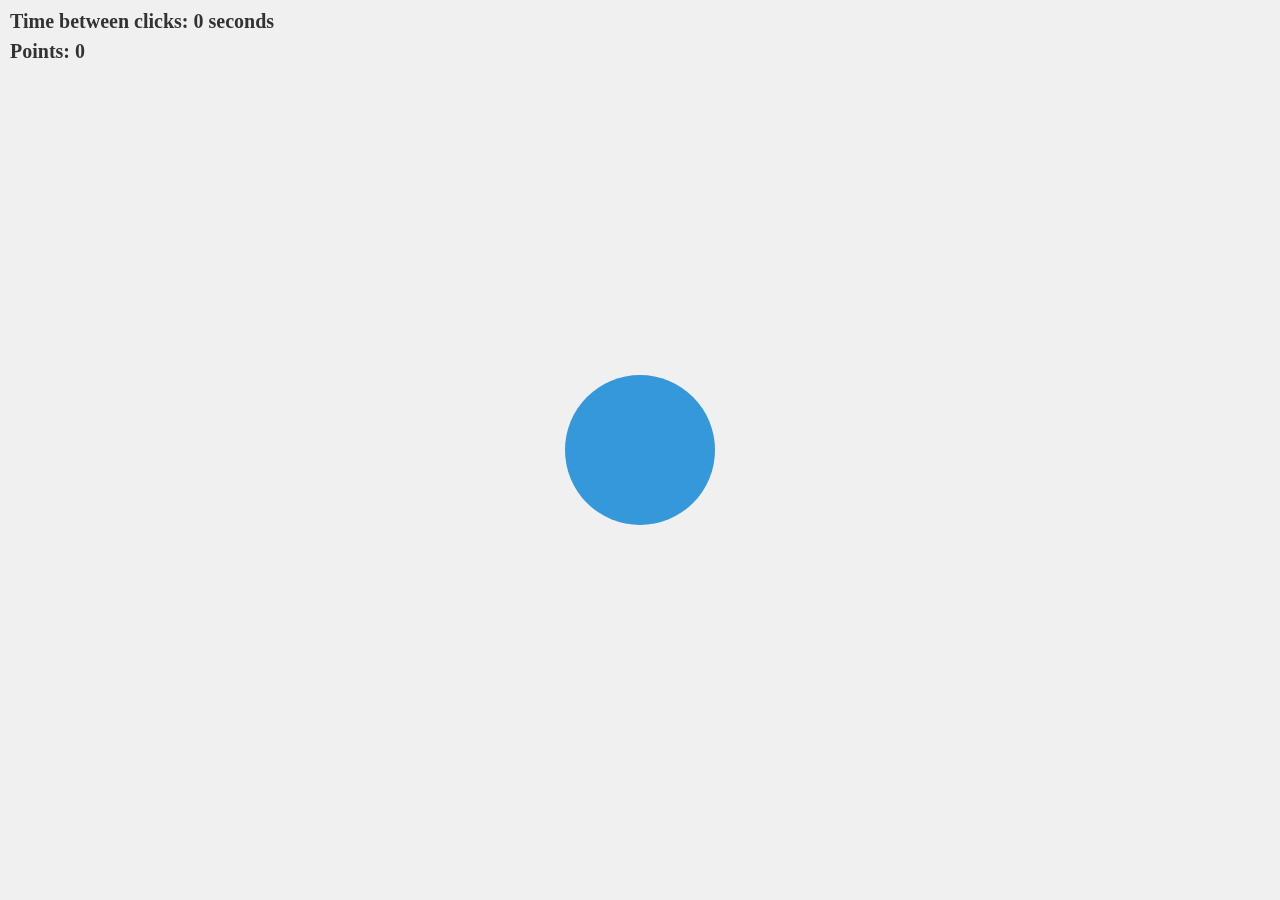
<file: lesson34/index.html>
<!DOCTYPE html>
<html lang="en">
<head>
  <meta charset="UTF-8">
  <meta name="viewport" content="width=device-width, initial-scale=1.0">
  <title>Circle Game with Timer and Points</title>
  <link rel="stylesheet" href="style.css">
</head>
<body>

  <div id="circle"></div>
  <div id="timer">Time between clicks: 0 seconds</div>
  <div id="points">Points: 0</div>

  <script src="main.js"></script>
</body>
</html>
</file>
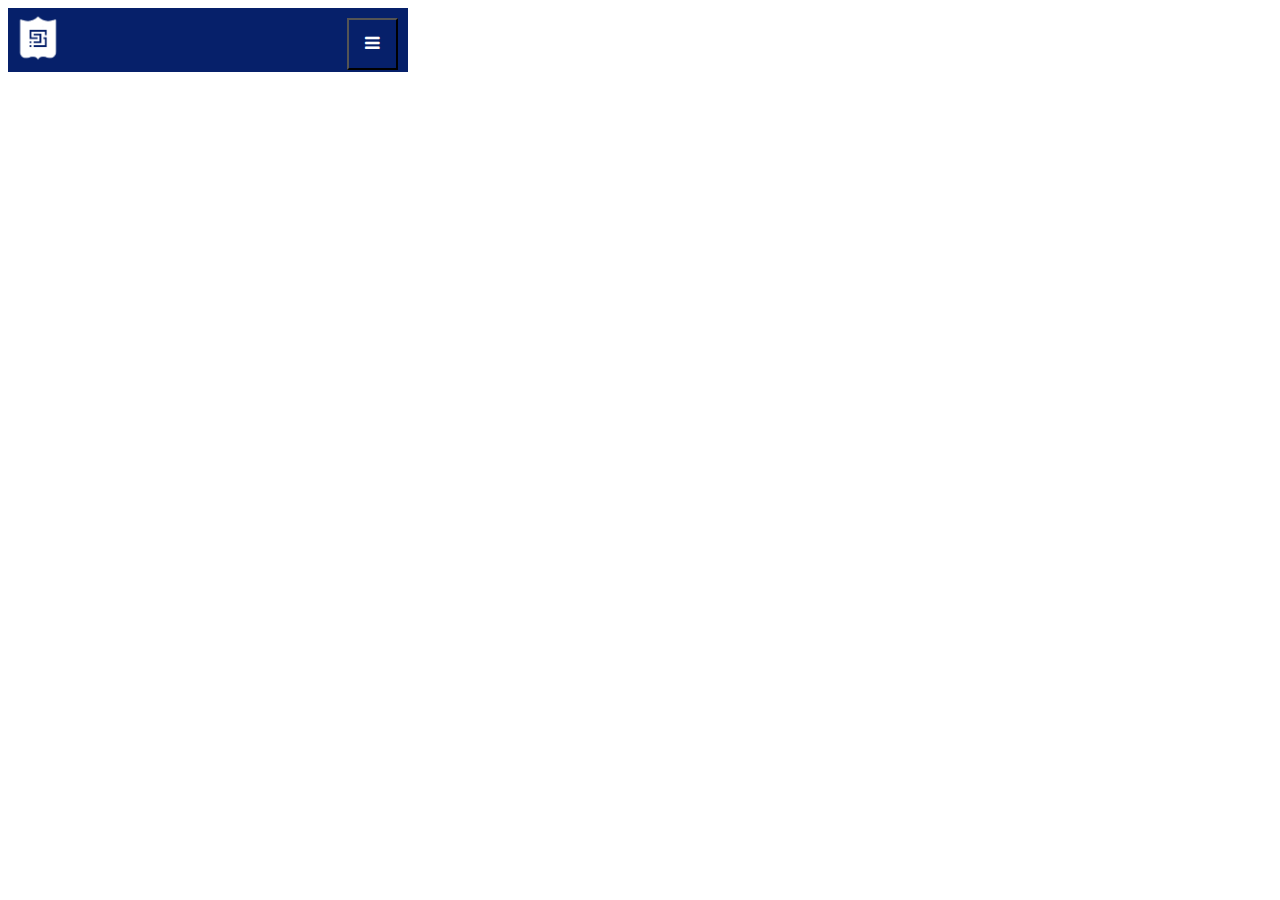
<file: day 35/main.html>
<!DOCTYPE html>
<html lang="en">
<head>
    <meta charset="UTF-8">
    <meta name="viewport" content="width=device-width, initial-scale=1.0">
    <title>Document</title>
    <link rel="stylesheet" href="style.css">
    <link rel="stylesheet" href="https://cdnjs.cloudflare.com/ajax/libs/font-awesome/4.7.0/css/font-awesome.min.css">
</head>
<body>
    
    

    <nav>
        <img src="ds_logo.png" style="height: 60px; width: 60px;">
          <div id="mylinks">
       
          <a href="#new"></a>
          <a href="#about"></a>
          <a href="#contact"></a>

           </div>

       <button class="icon" onclick="openmenu()">
          <i class="fa fa-bars"></i>
        </button>

    </nav>


    <script src="main.js"></script>
</body>
</html>
</file>
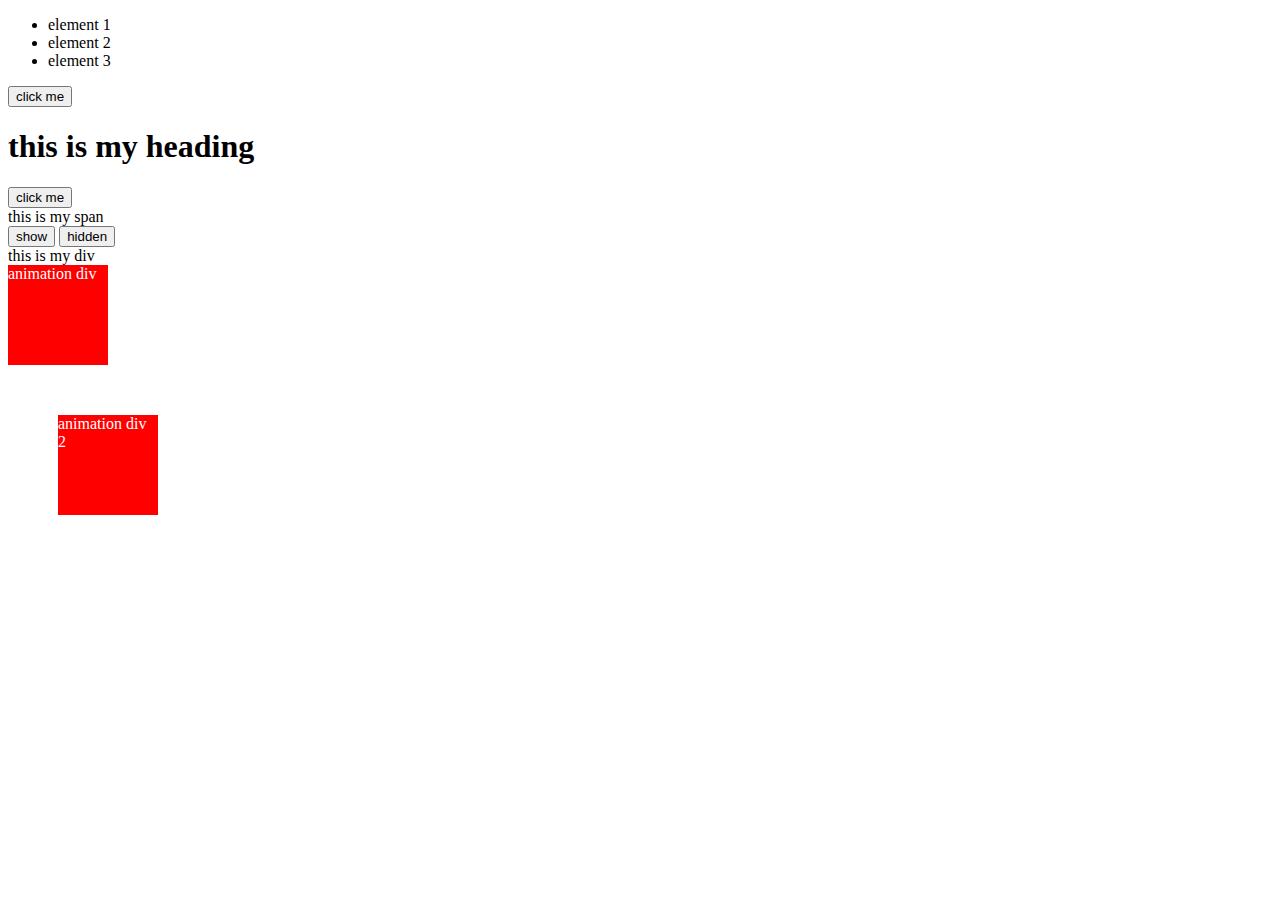
<file: day 36/main.html>
<!DOCTYPE html>
<html lang="en">
<head>
    <meta charset="UTF-8">
    <meta name="viewport" content="width=device-width, initial-scale=1.0">
    <title>Document</title>
 
    <link rel="stylesheet" href="style.css">
</head>
<body>
    


    <ul>
        <li>
            element 1
        </li>
        <li>
            element 2
        </li>
        <li>
            element 3
        </li>
    </ul>



    <button id="btn">click me</button>

    <h1 id="h1">this is my heading</h1>


    <button id="btn2">click me</button>

    <div id="mydiv">
        <span title="my title">
            this is my span
        </span>
    </div>


        <button id="btn3">show</button>
        <button id="btn4">hidden</button>

        <div class="hidden">this is my div</div>

        <div id="square">
            animation div
        </div>

        <div class="testing">
            animation div 2
        </div>


    <script src="https://code.jquery.com/jquery-3.7.1.min.js" integrity="sha256-/JqT3SQfawRcv/BIHPThkBvs0OEvtFFmqPF/lYI/Cxo=" crossorigin="anonymous"></script>

    <script src="main.js"></script>
</body>
</html>
</file>
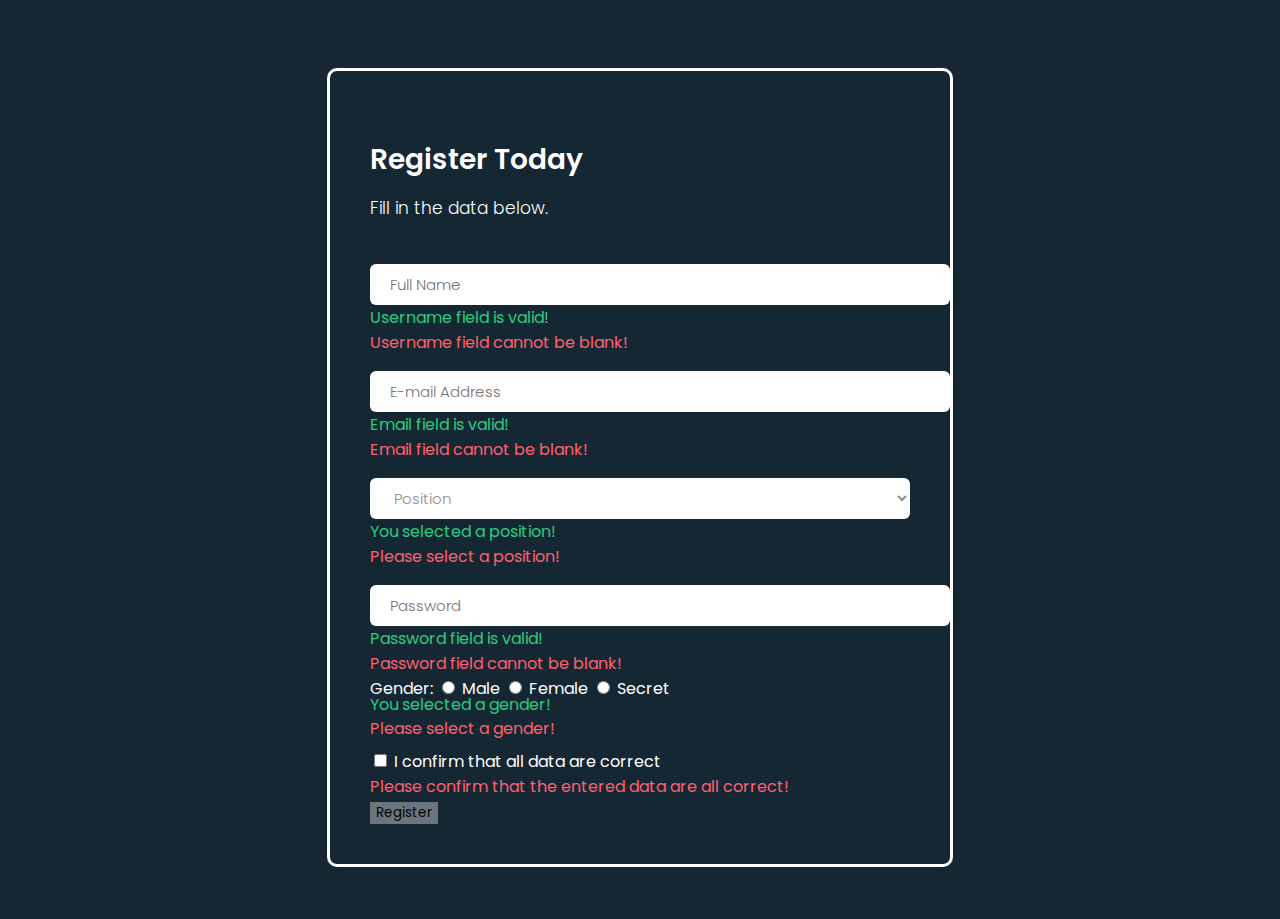
<file: day38/main.html>
<!DOCTYPE html>
<html lang="en">
<head>
    <meta charset="UTF-8">
    <meta name="viewport" content="width=device-width, initial-scale=1.0">
    <title>Document</title>
    <link rel="stylesheet" href="css/style.css">
</head>
<body>
    

    <div class="form-body">
        <div class="row">
            <div class="form-holder">
                <div class="form-content">
                    <div class="form-items">
                        <h3>Register Today</h3>
                        <p>Fill in the data below.</p>
                        <form class="requires-validation" novalidate>

                            <div class="col-md-12">
                               <input class="form-control" type="text" name="name" placeholder="Full Name" required>
                               <div class="valid-feedback">Username field is valid!</div>
                               <div class="invalid-feedback">Username field cannot be blank!</div>
                            </div>

                            <div class="col-md-12">
                                <input class="form-control" type="email" name="email" placeholder="E-mail Address" required>
                                 <div class="valid-feedback">Email field is valid!</div>
                                 <div class="invalid-feedback">Email field cannot be blank!</div>
                            </div>

                           <div class="col-md-12">
                                <select class="form-select mt-3" required>
                                      <option selected disabled value="">Position</option>
                                      <option value="jweb">Junior Web Developer</option>
                                      <option value="sweb">Senior Web Developer</option>
                                      <option value="pmanager">Project Manager</option>
                               </select>
                                <div class="valid-feedback">You selected a position!</div>
                                <div class="invalid-feedback">Please select a position!</div>
                           </div>


                           <div class="col-md-12">
                              <input class="form-control" type="password" name="password" placeholder="Password" required>
                               <div class="valid-feedback">Password field is valid!</div>
                               <div class="invalid-feedback">Password field cannot be blank!</div>
                           </div>


                           <div class="col-md-12 mt-3">
                            <label class="mb-3 mr-1" for="gender">Gender: </label>

                            <input type="radio" class="btn-check" name="gender" id="male" autocomplete="off" required>
                            <label class="btn btn-sm btn-outline-secondary" for="male">Male</label>

                            <input type="radio" class="btn-check" name="gender" id="female" autocomplete="off" required>
                            <label class="btn btn-sm btn-outline-secondary" for="female">Female</label>

                            <input type="radio" class="btn-check" name="gender" id="secret" autocomplete="off" required>
                            <label class="btn btn-sm btn-outline-secondary" for="secret">Secret</label>
                               <div class="valid-feedback mv-up">You selected a gender!</div>
                                <div class="invalid-feedback mv-up">Please select a gender!</div>
                            </div>

                        <div class="form-check">
                          <input class="form-check-input" type="checkbox" value="" id="invalidCheck" required>
                          <label class="form-check-label">I confirm that all data are correct</label>
                         <div class="invalid-feedback">Please confirm that the entered data are all correct!</div>
                        </div>
                  

                            <div class="form-button mt-3">
                                <button id="submit" type="submit" class="btn btn-primary"  onclick="btn()">Register</button>
                            </div>
                        </form>
                    </div>
                </div>
            </div>
        </div>
    </div>







    <script src="main.js"></script>
</body>
</html>
</file>
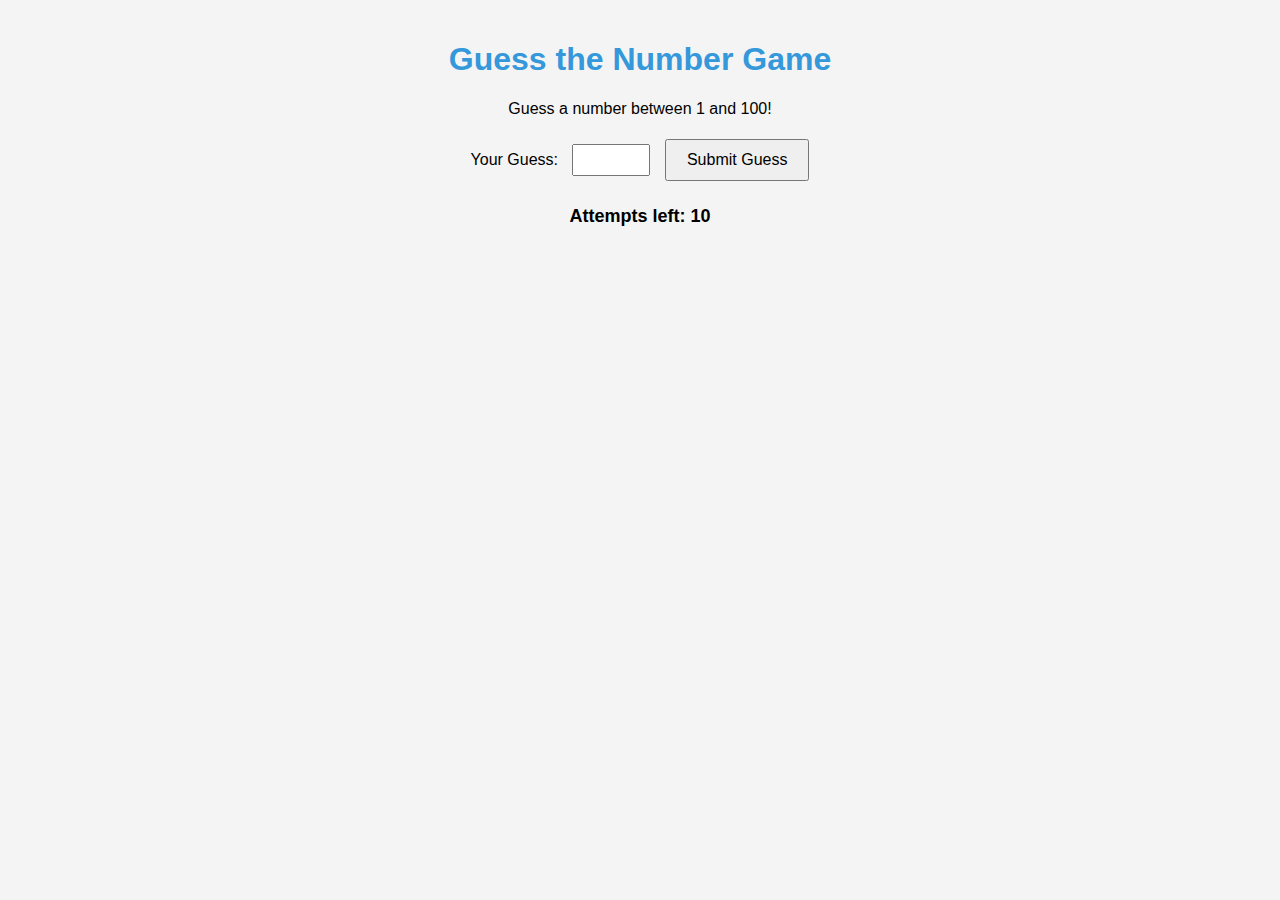
<file: lesson34 pt2/main.html>
<!DOCTYPE html>
<html lang="en">
<head>
  <meta charset="UTF-8">
  <meta name="viewport" content="width=device-width, initial-scale=1.0">
  <title>Guess the Number Game</title>
  <link rel="stylesheet" href="style.css">
</head>
<body>

  <h1>Guess the Number Game</h1>
  <p>Guess a number between 1 and 100!</p>

  <div>
    <label for="userGuess">Your Guess:</label>
    <input type="number" id="userGuess" min="1" max="100">
    <button id="submitGuess">Submit Guess</button>
  </div>

  <div id="message"></div>
  <div id="attempts">Attempts left: 10</div>

  <button id="resetButton" style="display: none;">Play Again</button>

  <script src="main.js"></script>
</body>
</html>
</file>
<file: lesson34/style.css>
body {
    display: flex;
    justify-content: center;
    align-items: center;
    height: 100vh;
    margin: 0;
    background-color: #f0f0f0;
    overflow: hidden;
    flex-direction: column;
    text-align: center;
  }
  
  #circle {
    width: 150px;
    height: 150px;
    background-color: #3498db;
    border-radius: 50%;
    position: absolute;
    cursor: pointer;
    transition: background-color 0.3s, top 0.3s, left 0.3s;
  }
  
  #timer, #points {
    position: fixed;
    top: 10px;
    left: 10px;
    font-size: 20px;
    font-weight: bold;
    color: #333;
    z-index: 10;
  }
  
  #points {
    top: 40px; /* Add some space between the timer and points display */
  }
</file>
<file: day 35/style.css>
nav{
    overflow: hidden;
    background-color: #06206a;
    position: relative;
    max-width: 400px;
}
nav #mylinks{
    display: none;
}

nav a, button{
    color: white;
    padding: 14px 16px;
    text-decoration: none;
    font-size: 17px;
    display: block;
}

nav button.icon{
    background-color: #06206a;
    display: block;
    position: absolute;
    margin-top: 10px;
    right: 10px;
    top: 0;
}
nav a:hover{
    background-color: #ddd;
    color: black;
}
</file>
<file: day 36/style.css>
.clicked{
    width: 150px;
    height: 150px;
    padding: 20px;
    background-color: lightgreen;
}

#square{
    width: 100px;
    height: 100px;
    background: red;
    color: white;
}
.testing{
    width: 100px;
    height: 100px;
    background: red;
    color: white;
    position: relative;
    left: 50px;
    top: 50px;
}
</file>
<file: day38/css/style.css>
@import url('https://fonts.googleapis.com/css2?family=Poppins:wght@300;400;500;700;900&display=swap');

*, body {
    font-family: 'Poppins', sans-serif;
    font-weight: 400;
    -webkit-font-smoothing: antialiased;
    text-rendering: optimizeLegibility;
    -moz-osx-font-smoothing: grayscale;
}

html, body {
    height: 100%;
    background-color: #152733;
    overflow: hidden;
}


.form-holder {
      display: flex;
      flex-direction: column;
      justify-content: center;
      align-items: center;
      text-align: center;
      min-height: 100vh;
}

.form-holder .form-content {
    position: relative;
    text-align: center;
    display: -webkit-box;
    display: -moz-box;
    display: -ms-flexbox;
    display: -webkit-flex;
    display: flex;
    -webkit-justify-content: center;
    justify-content: center;
    -webkit-align-items: center;
    align-items: center;
    padding: 60px;
}

.form-content .form-items {
    border: 3px solid #fff;
    padding: 40px;
    display: inline-block;
    width: 100%;
    min-width: 540px;
    -webkit-border-radius: 10px;
    -moz-border-radius: 10px;
    border-radius: 10px;
    text-align: left;
    -webkit-transition: all 0.4s ease;
    transition: all 0.4s ease;
}

.form-content h3 {
    color: #fff;
    text-align: left;
    font-size: 28px;
    font-weight: 600;
    margin-bottom: 5px;
}

.form-content h3.form-title {
    margin-bottom: 30px;
}

.form-content p {
    color: #fff;
    text-align: left;
    font-size: 17px;
    font-weight: 300;
    line-height: 20px;
    margin-bottom: 30px;
}


.form-content label, .was-validated .form-check-input:invalid~.form-check-label, .was-validated .form-check-input:valid~.form-check-label{
    color: #fff;
}

.form-content input[type=text], .form-content input[type=password], .form-content input[type=email], .form-content select {
    width: 100%;
    padding: 9px 20px;
    text-align: left;
    border: 0;
    outline: 0;
    border-radius: 6px;
    background-color: #fff;
    font-size: 15px;
    font-weight: 300;
    color: #8D8D8D;
    -webkit-transition: all 0.3s ease;
    transition: all 0.3s ease;
    margin-top: 16px;
}


.btn-primary{
    background-color: #6C757D;
    outline: none;
    border: 0px;
     box-shadow: none;
}

.btn-primary:hover, .btn-primary:focus, .btn-primary:active{
    background-color: #495056;
    outline: none !important;
    border: none !important;
     box-shadow: none;
}

.form-content textarea {
    position: static !important;
    width: 100%;
    padding: 8px 20px;
    border-radius: 6px;
    text-align: left;
    background-color: #fff;
    border: 0;
    font-size: 15px;
    font-weight: 300;
    color: #8D8D8D;
    outline: none;
    resize: none;
    height: 120px;
    -webkit-transition: none;
    transition: none;
    margin-bottom: 14px;
}

.form-content textarea:hover, .form-content textarea:focus {
    border: 0;
    background-color: #ebeff8;
    color: #8D8D8D;
}

.mv-up{
    margin-top: -9px !important;
    margin-bottom: 8px !important;
}

.invalid-feedback{
    color: #ff606e;
}

.valid-feedback{
   color: #2acc80;
}
</file>
<file: lesson34 pt2/style.css>
body {
    font-family: Arial, sans-serif;
    text-align: center;
    margin: 0;
    padding: 20px;
    background-color: #f4f4f4;
  }
  
  h1 {
    color: #3498db;
  }
  
  input {
    font-size: 16px;
    padding: 5px;
    margin: 10px;
  }
  
  button {
    padding: 10px 20px;
    font-size: 16px;
    cursor: pointer;
  }
  
  #message {
    margin-top: 20px;
    font-size: 18px;
    font-weight: bold;
  }
  
  #attempts {
    margin-top: 20px;
    font-size: 18px;
    font-weight: bold;
  }
  
  button:disabled {
    cursor: not-allowed;
    background-color: #ccc;
  }
</file>
